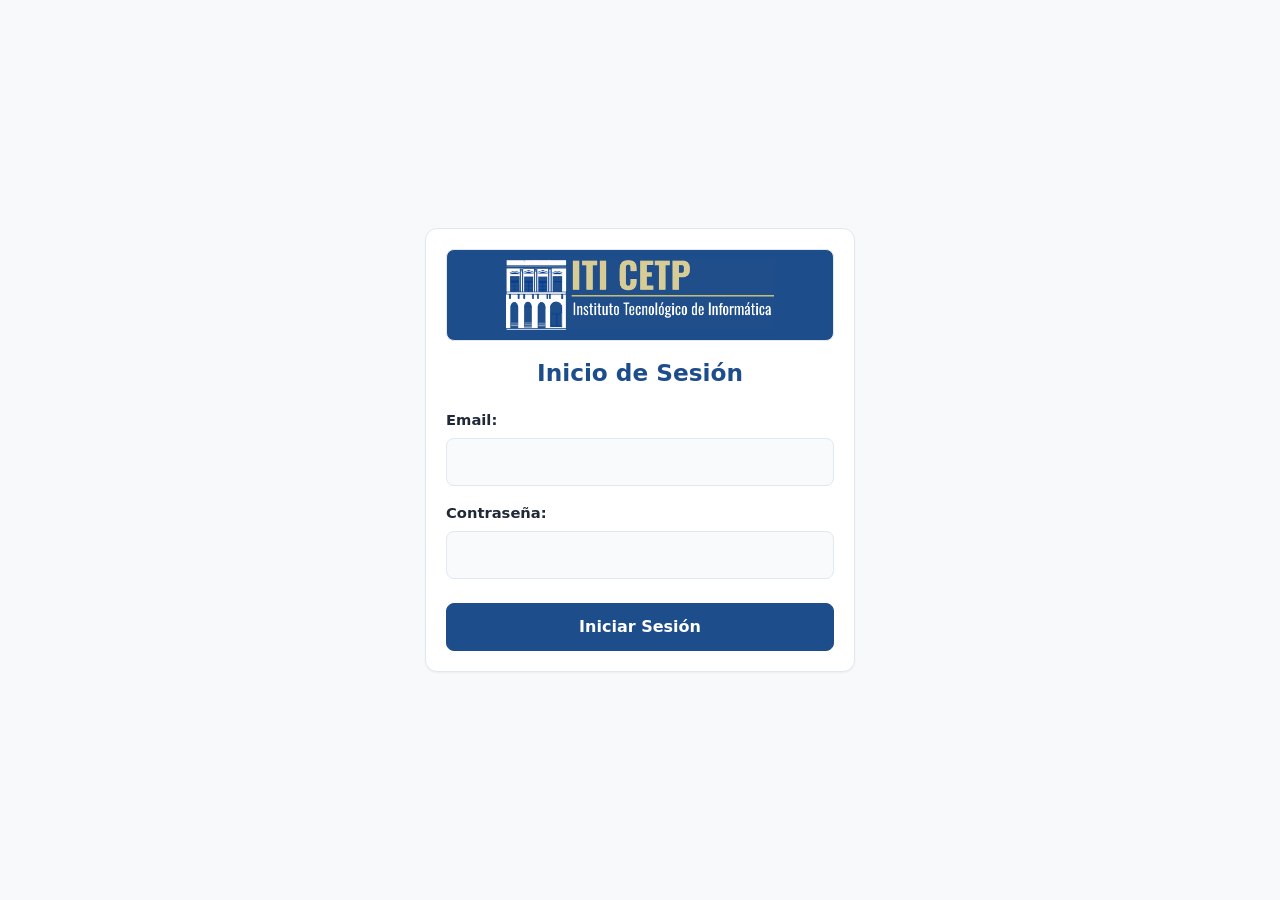
<file: SGRSI proyect/src/Vista/HTML/index.html>
<!DOCTYPE html>
<html lang="es">
<head>
    <meta charset="UTF-8">
    <meta http-equiv="refresh" content="0;url=login.html">
    <title>Redirigiendo…</title>
</head>
<body>
    <!-- Redirección inicial al inicio de sesión -->
</body>
</html>
</file>
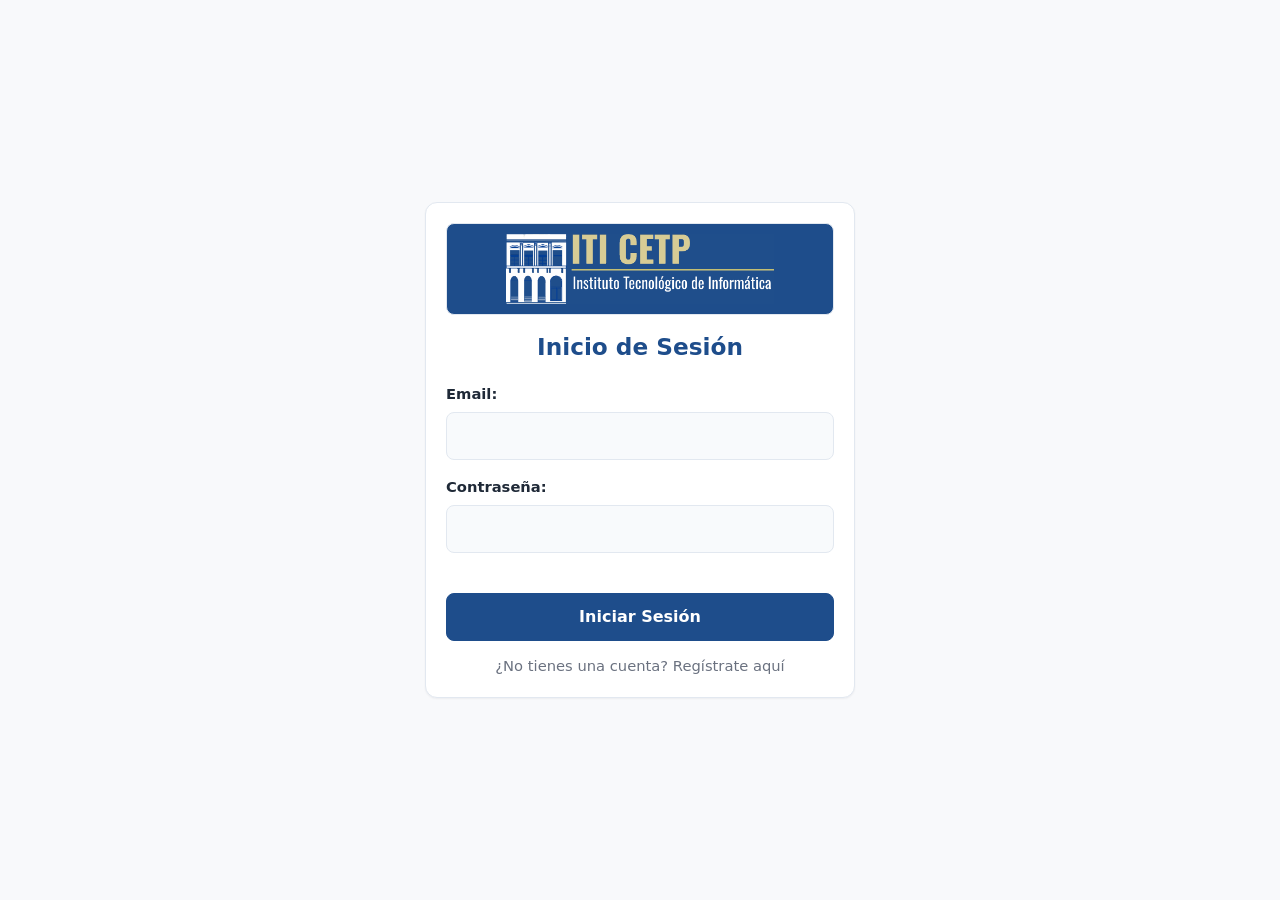
<file: JFP proyect/src/Vista/HTML/login.html>
<!DOCTYPE html>
<!-- Página de inicio de sesión: controla el proceso de autenticación y la navegación hacia registro -->
<html lang="es">
<head>
    <meta charset="UTF-8">
    <meta name="viewport" content="width=device-width, initial-scale=1.0">
    <link rel="stylesheet" href="../CSS/login.css">
    <title>Inicio de Sesión</title>
</head>
<body>
    <!-- Contenedor principal de la pantalla de login -->
    <main class="login">
        <header class="login-header">
            <img src="../IMG/logo ITI.png" alt="logo iti" class="logo">
            <h1>Inicio de Sesión</h1>
        </header>

        <!-- Formulario de login: la vista captura el evento y lo envía al controlador -->
        <form class="login-form" novalidate>
            <div class="login-field">
                <label for="email">Email:</label>
                <input type="email" id="email" name="email" required>
            </div>

            <div class="login-field">
                <label for="password">Contraseña:</label>
                <input type="password" id="password" name="password" required>
            </div>

            <div id="mensaje-login" class="login-mensaje" aria-live="polite"></div>

            <div class="login-actions">
                <button type="submit">Iniciar Sesión</button>
                <a href="registro.html">¿No tienes una cuenta? Regístrate aquí</a>
            </div>
        </form>
    </main>

    <script src="../JS/login.js" defer></script>
</body>
</html>
</file>
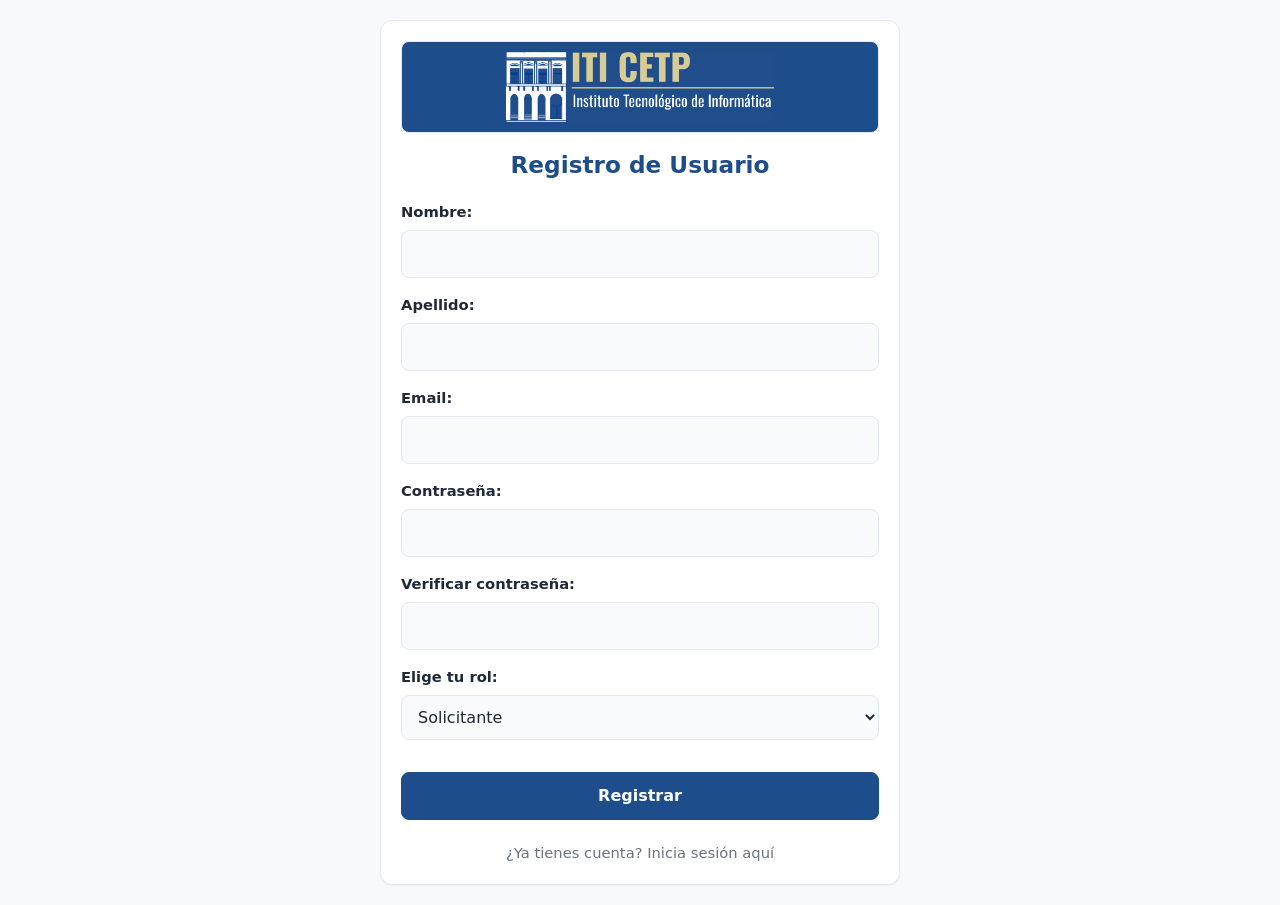
<file: JFP proyect/src/Vista/HTML/registro.html>
<!DOCTYPE html>
<!-- Página de registro: permite crear un nuevo usuario con rol y validación de contraseña -->
<html lang="es">
<head>
    <meta charset="UTF-8">
    <meta name="viewport" content="width=device-width, initial-scale=1.0">
    <link rel="stylesheet" href="../CSS/registro.css">
    <title>Registro</title>
</head>
<body>
    <!-- Contenedor principal de la página de registro -->
    <main class="registro">
        <header class="registro-header">
            <img src="../IMG/logo ITI.png" alt="logo iti" class="logo">
            <h1>Registro de Usuario</h1>
        </header>

        <!-- Formulario de registro: la vista captura la acción y la envía al controlador -->
        <form class="registro-form" action="../../../procesar_registro.php" method="POST" novalidate>
            <div class="registro-field">
                <label for="nombre">Nombre:</label>
                <input type="text" id="nombre" name="nombre" required>
            </div>

            <div class="registro-field">
                <label for="apellido">Apellido:</label>
                <input type="text" id="apellido" name="apellido" required>
            </div>

            <div class="registro-field">
                <label for="email">Email:</label>
                <input type="email" id="email" name="email" required>
            </div>

            <div class="registro-field">
                <label for="password">Contraseña:</label>
                <input type="password" id="password" name="password" required>
            </div>

            <div class="registro-field">
                <label for="confirm-password">Verificar contraseña:</label>
                <input type="password" id="confirm-password" name="confirm-password" required>
            </div>

            <input type="hidden" name="estado" value="activo">

            <div class="registro-field">
                <label for="rol">Elige tu rol:</label>
                <select name="rol" id="rol">
                    <option value="solicitante">Solicitante</option>
                    <option value="soporte">Soporte</option>
                </select>
            </div>

            <div id="mensaje-registro" class="registro-mensaje" aria-live="polite"></div>

            <div class="registro-actions">
                <button type="submit">Registrar</button>
            </div>
        </form>

        <footer class="registro-footer">
            <a href="login.html">¿Ya tienes cuenta? Inicia sesión aquí</a>
        </footer>
    </main>

    <script src="../JS/password.js" defer></script>
    <script src="../JS/registro.js" defer></script>
</body>
</file>
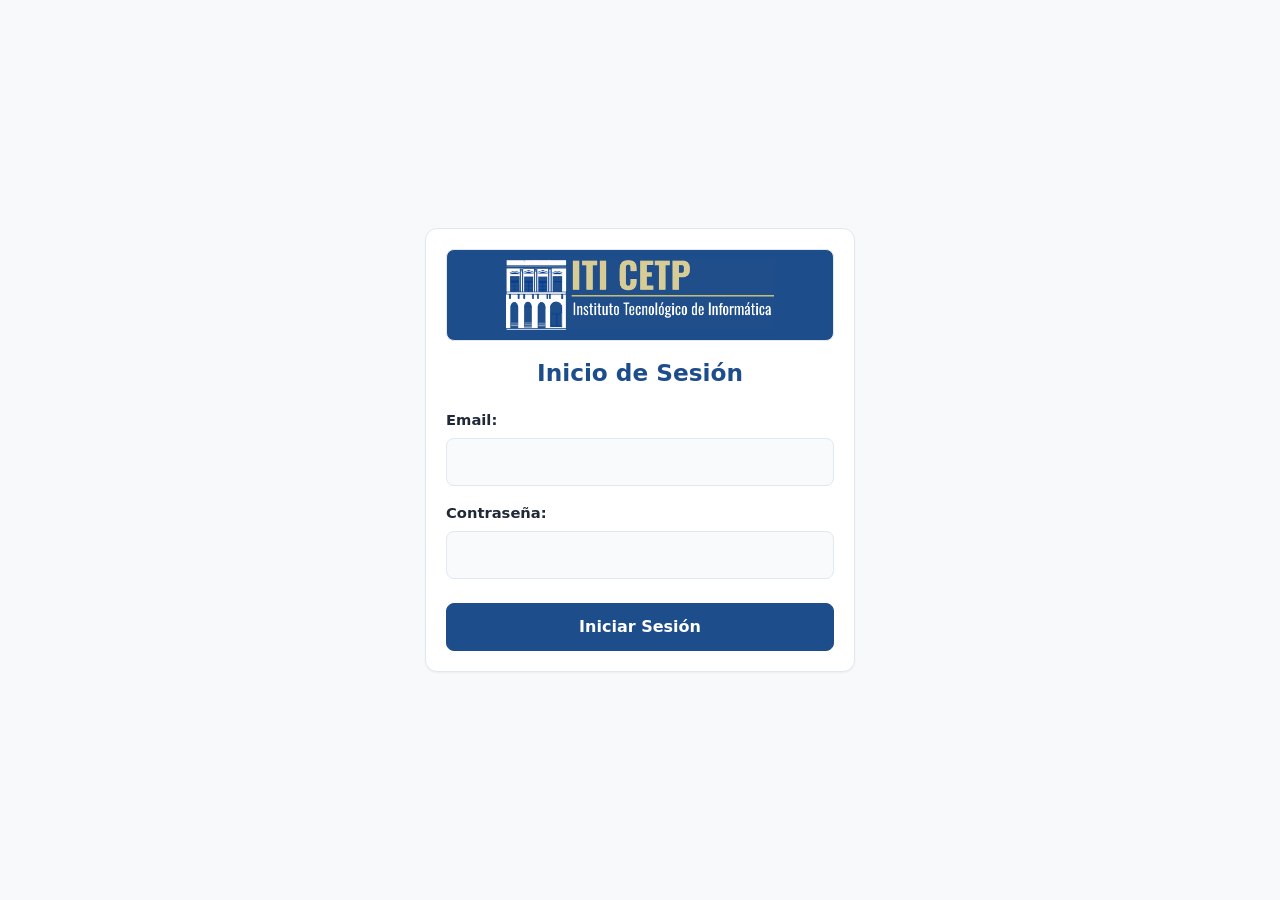
<file: SGRSI proyect/src/Vista/HTML/login.html>
<!DOCTYPE html>
<!-- Página de inicio de sesión: controla el proceso de autenticación y la navegación hacia registro -->
<html lang="es">
<head>
    <meta charset="UTF-8">
    <meta name="viewport" content="width=device-width, initial-scale=1.0">
    <link rel="stylesheet" href="../CSS/Modo claro/login.css">
    <title>Inicio de Sesión</title>
</head>
<body>
    <!-- Contenedor principal de la pantalla de login -->
    <main class="login">
        <header class="login-header">
            <img src="../IMG/logo ITI.png" alt="logo iti" class="logo">
            <h1>Inicio de Sesión</h1>
        </header>

        <!-- Formulario de login que se gestiona desde login.js -->
        <form action="#" method="post" class="login-form">
            <div class="login-field">
                <label for="email">Email:</label>
                <input type="email" id="email" name="email" required>
            </div>

            <div class="login-field">
                <label for="password">Contraseña:</label>
                <input type="password" id="password" name="password" required>
            </div>

            <div class="login-actions">
                <button type="submit">Iniciar Sesión</button>
            </div>
        </form>
    </main>
    <script src="../JS/login.js" defer></script>
</body>
</html>
</file>
<file: JFP proyect/src/Vista/CSS/login.css>
/* ================= LOGIN - Service Desk UI ================= */
/* DESCRIPCIÓN: Estilos para la página de autenticación del sistema
   - Formulario centrado en pantalla
   - Validación visual de campos
   - Diseño responsive para móvil y escritorio
   - Tema de color corporativo azul */

/* Variables de color y estilo global para la página de login */
:root {
    --color-primary: #1e4d8b;
    --color-primary-hover: #183F72;
    --color-bg: #F8F9FB;
    --color-bg-soft: #F0F4F9;
    --color-bg-accent: #E8EFF7;
    --color-border: #E2E8F0;
    --color-text: #1F2937;
    --color-muted: #6B7280;
    --color-white: #FFFFFF;
    --color-input: #F8FAFC;
    --radius-sm: 8px;
    --radius-md: 12px;
    --shadow-sm: 0 1px 2px rgba(15, 23, 42, 0.05);
    --shadow-md: 0 10px 24px rgba(15, 23, 42, 0.06);
}

/* Reinicio ligero y ajustes base para todos los elementos */
* {
    box-sizing: border-box;
    margin: 0;
    padding: 0;
}

html {
    font-size: 16px;
}

body {
    min-height: 100vh;
    padding: 20px 16px;
    display: flex;
    align-items: center;
    justify-content: center;
    background: var(--color-bg);
    color: var(--color-text);
    font-family: Inter, "Segoe UI", system-ui, -apple-system, BlinkMacSystemFont, Arial, sans-serif;
    line-height: 1.5;
    -webkit-font-smoothing: antialiased;
}

/* Contenedor principal del formulario de inicio de sesión */
.login {
    width: 100%;
    max-width: 430px;
    padding: 20px;
    background: var(--color-white);
    border: 1px solid var(--color-border);
    border-radius: var(--radius-md);
    box-shadow: var(--shadow-sm);
}

.login-header {
    margin-bottom: 22px;
    text-align: center;
}

.logo {
    display: block;
    width: 100%;
    max-height: 92px;
    margin: 0 auto 18px;
    object-fit: contain;
    padding: 10px;
    border: 1px solid var(--color-border);
    border-radius: var(--radius-sm);
    background: var(--color-primary);
}

.login h1 {
    color: var(--color-primary);
    font-size: 1.45rem;
    font-weight: 700;
    line-height: 1.2;
}

/* FORMULARIO: Estructura vertical con espaciado uniforme */
.login-form {
    display: flex;
    flex-direction: column;
    gap: 16px;
}

/* CAMPOS: Etiquetas y controles del formulario */
.login-field label {
    display: block;
    margin-bottom: 7px;
    color: var(--color-text);
    font-size: 0.92rem;
    font-weight: 600;
}

.login-field input,
.login-field select {
    width: 100%;
    min-height: 44px;
    padding: 11px 12px;
    border: 1px solid var(--color-border);
    border-radius: var(--radius-sm);
    background: var(--color-input);
    color: var(--color-text);
    font: inherit;
    outline: none;
    transition: border-color 0.25s ease, box-shadow 0.25s ease, background-color 0.25s ease;
}

.login-field input:focus,
.login-field select:focus {
    border-color: var(--color-primary);
    background: var(--color-white);
    box-shadow: 0 0 0 4px rgba(30, 77, 139, 0.14);
}

/* ACCIONES: Botón de envío y enlaces alternativos */
.login-actions {
    display: flex;
    flex-direction: column;
    align-items: stretch;
    gap: 14px;
    margin-top: 8px;
}

/* Botón principal de login con estados hover/focus */
.login-actions button {
    width: 100%;
    min-height: 44px;
    padding: 11px 18px;
    border: 1px solid var(--color-primary);
    border-radius: var(--radius-sm);
    background: var(--color-primary);
    color: var(--color-white);
    cursor: pointer;
    font: inherit;
    font-weight: 700;
    transition: background-color 0.25s ease, border-color 0.25s ease, box-shadow 0.25s ease;
}

.login-actions button:hover,
.login-actions button:focus-visible {
    background: var(--color-primary-hover);
    border-color: var(--color-primary-hover);
    box-shadow: 0 8px 18px rgba(30, 77, 139, 0.16);
}

/* Enlace a registro para nuevos usuarios */
.login-actions a {
    color: var(--color-muted);
    text-align: center;
    text-decoration: none;
    font-size: 0.92rem;
    transition: color 0.25s ease;
}

/* Estados interactivos del enlace */
.login-actions a:hover,
.login-actions a:focus-visible {
    color: var(--color-primary);
    text-decoration: underline;
}

/* ACCESIBILIDAD: Outline visible para navegación por teclado */
a:focus-visible,
button:focus-visible,
input:focus-visible,
select:focus-visible {
    outline: 3px solid rgba(30, 77, 139, 0.18);
    outline-offset: 2px;
}

/* RESPONSIVE: Ajustes para pantallas pequeñas (máx 420px) */
@media (max-width: 420px) {
    .login {
        padding: 20px;
    }

    .logo {
        max-height: 76px;
    }
}
</file>
<file: JFP proyect/src/Vista/CSS/registro.css>
/* ================= REGISTRO - Service Desk UI ================= */
/* DESCRIPCIÓN: Estilos para la página de creación de nuevas cuentas
   - Formulario de registro con 6 campos
   - Validación de confirmación de contraseña
   - Rol selection para determinar tipo de usuario
   - Diseño responsive con footer centrado */

/* Variables de tema y colores usados en la página de registro */
:root {
    --color-primary: #1E4D8B;
    --color-primary-hover: #183F72;
    --color-bg: #F8F9FB;
    --color-bg-soft: #F0F4F9;
    --color-bg-accent: #E8EFF7;
    --color-border: #E2E8F0;
    --color-text: #1F2937;
    --color-muted: #6B7280;
    --color-white: #FFFFFF;
    --color-input: #F8FAFC;
    --radius-sm: 8px;
    --radius-md: 12px;
    --shadow-sm: 0 1px 2px rgba(15, 23, 42, 0.05);
    --shadow-md: 0 10px 24px rgba(15, 23, 42, 0.06);
}

/* Estilos base universales para el registro */
* {
    box-sizing: border-box;
    margin: 0;
    padding: 0;
}

html {
    font-size: 16px;
}

body {
    min-height: 100vh;
    padding: 20px 16px;
    display: flex;
    align-items: center;
    justify-content: center;
    background: var(--color-bg);
    color: var(--color-text);
    font-family: Inter, "Segoe UI", system-ui, -apple-system, BlinkMacSystemFont, Arial, sans-serif;
    line-height: 1.5;
    -webkit-font-smoothing: antialiased;
}

/* Tarjeta principal donde se ubica el formulario de registro */
.registro {
    width: 100%;
    max-width: 520px;
    padding: 20px;
    background: var(--color-white);
    border: 1px solid var(--color-border);
    border-radius: var(--radius-md);
    box-shadow: var(--shadow-sm);
}

.registro-header {
    margin-bottom: 22px;
    text-align: center;
}

.logo {
    display: block;
    width: 100%;
    max-height: 92px;
    margin: 0 auto 18px;
    object-fit: contain;
    padding: 10px;
    border: 1px solid var(--color-border);
    border-radius: var(--radius-sm);
    background: var(--color-primary);
}

.registro h1 {
    color: var(--color-primary);
    font-size: 1.45rem;
    font-weight: 700;
    line-height: 1.2;
}

/* FORMULARIO: Layout de grid adaptativo para campos de registro */
.registro-form {
    display: grid;
    grid-template-columns: 1fr;
    gap: 16px;
}

/* CAMPOS: Estilos base para inputs y labels del registro */
.registro-field {
    display: flex;
    flex-direction: column;
}

.registro-field label {
    display: block;
    margin-bottom: 7px;
    color: var(--color-text);
    font-size: 0.92rem;
    font-weight: 600;
}

.registro-field input,
.registro-field select {
    width: 100%;
    min-height: 44px;
    padding: 11px 12px;
    border: 1px solid var(--color-border);
    border-radius: var(--radius-sm);
    background: var(--color-input);
    color: var(--color-text);
    font: inherit;
    outline: none;
    transition: border-color 0.25s ease, box-shadow 0.25s ease, background-color 0.25s ease;
}

.registro-field input:focus,
.registro-field select:focus {
    border-color: var(--color-primary);
    background: var(--color-white);
    box-shadow: 0 0 0 4px rgba(30, 77, 139, 0.14);
}

/* ACCIONES: Botón de envío del formulario */
.registro-actions {
    display: flex;
    justify-content: flex-start;
}

/* Botón principal para crear cuenta */
.registro-actions button {
    width: 100%;
    min-height: 44px;
    padding: 11px 18px;
    border: 1px solid var(--color-primary);
    border-radius: var(--radius-sm);
    background: var(--color-primary);
    color: var(--color-white);
    cursor: pointer;
    font: inherit;
    font-weight: 700;
    transition: background-color 0.25s ease, border-color 0.25s ease, box-shadow 0.25s ease;
}

.registro-actions button:hover,
.registro-actions button:focus-visible {
    background: var(--color-primary-hover);
    border-color: var(--color-primary-hover);
    box-shadow: 0 8px 18px rgba(30, 77, 139, 0.16);
}

/* FOOTER: Enlace al login centrado horizontalmente */
.registro-footer {
    display: flex;
    justify-content: center;
    margin-top: 22px;
    width: 100%;
    padding: 0 20px;
    box-sizing: border-box;
}

.registro-footer a {
    color: var(--color-muted);
    text-align: center;
    text-decoration: none;
    font-size: 0.92rem;
    transition: color 0.25s ease;
}

.registro-footer a:hover,
.registro-footer a:focus-visible {
    color: var(--color-primary);
    text-decoration: underline;
}

a:focus-visible,
button:focus-visible,
input:focus-visible,
select:focus-visible {
    outline: 3px solid rgba(30, 77, 139, 0.18);
    outline-offset: 2px;
}

@media (max-width: 420px) {
    .registro {
        padding: 20px;
    }

    .logo {
        max-height: 76px;
    }
}
</file>
<file: SGRSI proyect/src/Vista/CSS/Modo claro/login.css>
/* ================= LOGIN - Service Desk UI ================= */
/* DESCRIPCIÓN: Estilos para la página de autenticación del sistema
   - Formulario centrado en pantalla
   - Validación visual de campos
   - Diseño responsive para móvil y escritorio
   - Tema de color corporativo azul */

/* Variables de color y estilo global para la página de login */
:root {
    --color-primary: #1e4d8b;
    --color-primary-hover: #183F72;
    --color-bg: #F8F9FB;
    --color-bg-soft: #F0F4F9;
    --color-bg-accent: #E8EFF7;
    --color-border: #E2E8F0;
    --color-text: #1F2937;
    --color-muted: #6B7280;
    --color-white: #FFFFFF;
    --color-input: #F8FAFC;
    --radius-sm: 8px;
    --radius-md: 12px;
    --shadow-sm: 0 1px 2px rgba(15, 23, 42, 0.05);
    --shadow-hover: 0 8px 18px rgba(30, 77, 139, 0.16);
    --shadow-focus: 0 0 0 4px rgba(30, 77, 139, 0.14);
    --transition-default: background-color 0.25s ease, border-color 0.25s ease, color 0.25s ease, box-shadow 0.25s ease;
}

/* Reinicio ligero y ajustes base para todos los elementos */
* {
    box-sizing: border-box;
    margin: 0;
    padding: 0;
}

html {
    font-size: 16px;
}

body {
    min-height: 100vh;
    padding: 20px 16px;
    display: flex;
    align-items: center;
    justify-content: center;
    background: var(--color-bg);
    color: var(--color-text);
    font-family: Inter, "Segoe UI", system-ui, -apple-system, BlinkMacSystemFont, Arial, sans-serif;
    line-height: 1.5;
    -webkit-font-smoothing: antialiased;
}

/* Contenedor principal del formulario de inicio de sesión */
.login {
    width: 100%;
    max-width: 430px;
    padding: 20px;
    background: var(--color-white);
    border: 1px solid var(--color-border);
    border-radius: var(--radius-md);
    box-shadow: var(--shadow-sm);
}

.login-header {
    margin-bottom: 22px;
    text-align: center;
}

.logo {
    display: block;
    width: 100%;
    max-height: 92px;
    margin: 0 auto 18px;
    object-fit: contain;
    padding: 10px;
    border: 1px solid var(--color-border);
    border-radius: var(--radius-sm);
    background: var(--color-primary);
}

.login h1 {
    color: var(--color-primary);
    font-size: 1.45rem;
    font-weight: 700;
    line-height: 1.2;
}

/* FORMULARIO: Estructura vertical con espaciado uniforme */
.login-form {
    display: flex;
    flex-direction: column;
    gap: 16px;
}

/* CAMPOS: Etiquetas y controles del formulario */
.login-field label {
    display: block;
    margin-bottom: 7px;
    color: var(--color-text);
    font-size: 0.92rem;
    font-weight: 600;
}

.login-field input,
.login-field select {
    width: 100%;
    min-height: 44px;
    padding: 11px 12px;
    border: 1px solid var(--color-border);
    border-radius: var(--radius-sm);
    background: var(--color-input);
    color: var(--color-text);
    font: inherit;
    outline: none;
    transition: var(--transition-default);
}

.login-field input:focus,
.login-field select:focus {
    border-color: var(--color-primary);
    background: var(--color-white);
    box-shadow: var(--shadow-focus);
}

/* ACCIONES: Botón de envío y enlaces alternativos */
.login-actions {
    display: flex;
    flex-direction: column;
    align-items: stretch;
    gap: 14px;
    margin-top: 8px;
}

/* Botón principal de login con estados hover/focus */
.login-actions button {
    width: 100%;
    min-height: 44px;
    padding: 11px 18px;
    border: 1px solid var(--color-primary);
    border-radius: var(--radius-sm);
    background: var(--color-primary);
    color: var(--color-white);
    cursor: pointer;
    font: inherit;
    font-weight: 700;
    transition: var(--transition-default);
}

.login-actions button:hover,
.login-actions button:focus-visible {
    background: var(--color-primary-hover);
    border-color: var(--color-primary-hover);
    box-shadow: var(--shadow-hover);
}

/* Enlace a registro para nuevos usuarios */
.login-actions a {
    color: var(--color-muted);
    text-align: center;
    text-decoration: none;
    font-size: 0.92rem;
    transition: color 0.25s ease;
}

/* Estados interactivos del enlace */
.login-actions a:hover,
.login-actions a:focus-visible {
    color: var(--color-primary);
    text-decoration: underline;
}

/* ACCESIBILIDAD: Outline visible para navegación por teclado */
a:focus-visible,
button:focus-visible,
input:focus-visible,
select:focus-visible {
    outline: 3px solid rgba(30, 77, 139, 0.18);
    outline-offset: 2px;
}

/* RESPONSIVE: Ajustes para pantallas pequeñas (máx 420px) */
@media (max-width: 420px) {
    .login {
        padding: 20px;
    }

    .logo {
        max-height: 76px;
    }
}
</file>
